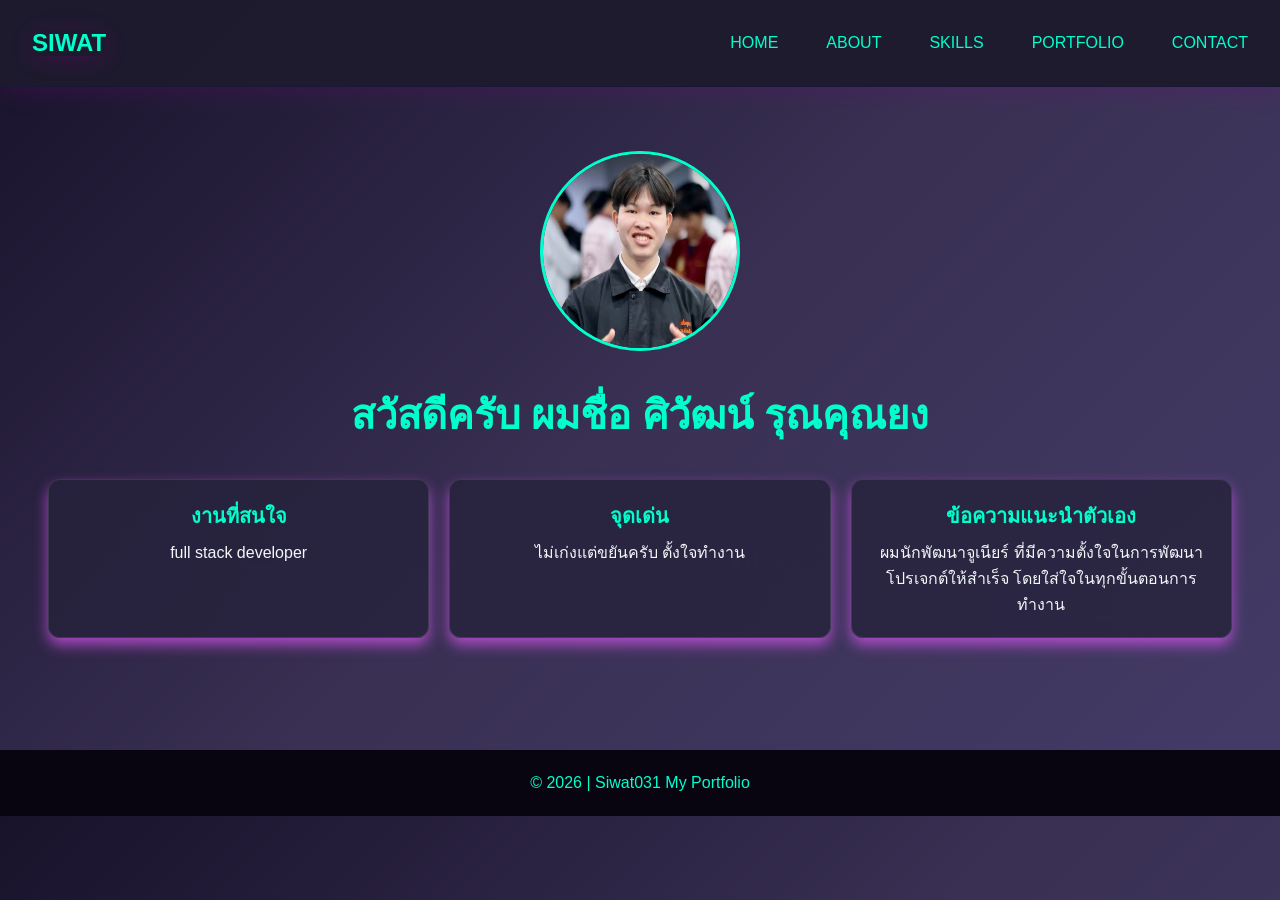
<file: index.html>
<!DOCTYPE html>
<html lang="en">
<head>
    <meta charset="UTF-8">
    <meta name="viewport" content="width=device-width, initial-scale=1.0">
    <title>Home | Siwat Portfolio</title>
    <link rel="stylesheet" href="css/styles.css">
</head>
<body>
    <!--ส่วนหัว: main-header -->
    <header class="main-header">
        <!--logo -->
        <div class="logo">
            <a href="index.html">SIWAT</a>
        </div>
        <!-- แถบเมนูฝั่งขวา: navbar -->
        <nav class="navbar">
                <a href="index.html" class="nav-link active">HOME</a>
                <a href="about.html" class="nav-link">ABOUT</a>
                <a href="skills.html" class="nav-link">SKILLS</a>
                <a href="portfolio.html" class="nav-link">PORTFOLIO</a>
                <a href="contact.html" class="nav-link">CONTACT</a>
        </nav>
    </header>

    <!--ส่วนต้อนรับ hero-section -->
    <section class="hero-section">
        
        <!-- รูปโปรไฟล์: profile-wrapper -->
        <div class="profile-wrapper">
            <img src="image/MyProfile.png" alt="รูปหน้าโปรไฟล์" >
        </div>

        <!-- ความแนะนำตัว: hero-content -->
        <div class="hero-content">
            <!--hero-title -->
            <h1 class="hero-title">สวัสดีครับ ผมชื่อ ศิวัฒน์ รุณคุณยง</h1>
            <!--hero-subtitle grid -->
            <div class="hero-subtitle-card-grid">

                <div class="hero-subtitle-card">
                    <h3 class="hero-subtitle">งานที่สนใจ</h3>
                    <p class="subtitle">full stack developer</p>
                </div>

                <div class="hero-subtitle-card">
                    <h3 class="hero-subtitle">จุดเด่น</h3>
                    <p class="subtitle">ไม่เก่งแต่ขยันครับ ตั้งใจทำงาน</p>
                </div>

                <div class="hero-subtitle-card">
                    <h3 class="hero-subtitle">ข้อความแนะนำตัวเอง</h3>
                    <p class="subtitle">ผมนักพัฒนาจูเนียร์ ที่มีความตั้งใจในการพัฒนาโปรเจกต์ให้สำเร็จ โดยใส่ใจในทุกขั้นตอนการทำงาน</p>
                </div>

            </div>
        </div>

    </section>

    <footer class="main-footer">
        <p>&copy; 2026 | Siwat031 My Portfolio</p>
    </footer>
</body>
</html>
</file>
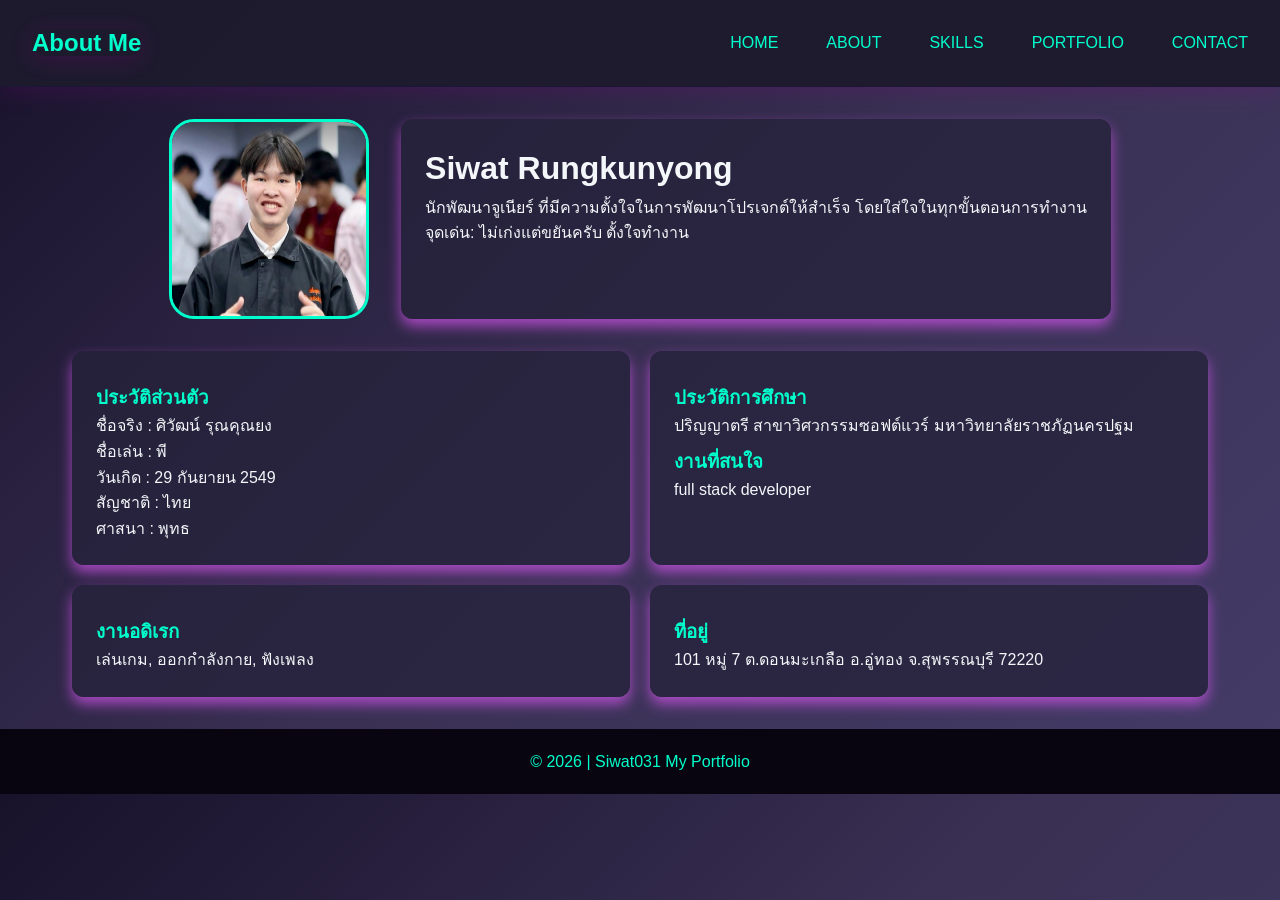
<file: about.html>
<!DOCTYPE html>
<html lang="en">
<head>
    <meta charset="UTF-8">
    <meta name="viewport" content="width=device-width, initial-scale=1.0">
    <title>About Me | Siwat Portfolio</title>

    <link rel="stylesheet" href="css/styles.css">
</head>
<body>
    <header class="main-header">
        <!--logo -->
        <div class="logo">
            <a href="index.html">About Me</a>
        </div>
        <!-- แถบเมนูฝั่งขวา: navbar -->
        <nav class="navbar">
                <a href="index.html" class="nav-link active">HOME</a>
                <a href="about.html" class="nav-link">ABOUT</a>
                <a href="skills.html" class="nav-link">SKILLS</a>
                <a href="portfolio.html" class="nav-link">PORTFOLIO</a>
                <a href="contact.html" class="nav-link">CONTACT</a>
        </nav>
    </header>

    <main class="main-container">

        <div class="main-profile-content">
            <div class="profile">
            <img src="image/MyProfile.png" alt="รูปหน้าโปรไฟล์" >
            </div>
            <div class="profile-info">
                <h1>Siwat Rungkunyong</h1>
                <p>นักพัฒนาจูเนียร์ ที่มีความตั้งใจในการพัฒนาโปรเจกต์ให้สำเร็จ โดยใส่ใจในทุกขั้นตอนการทำงาน</p>
                <p>จุดเด่น: ไม่เก่งแต่ขยันครับ ตั้งใจทำงาน</p>
            </div>
        </div>

        <div class="about-body-container">
            <div class="about-body-card-grid">
                <div class="about-body-card">
                    <h3 class="about-body-title">ประวัติส่วนตัว</h3>
                    <p class="about-body-subtitle">ชื่อจริง : ศิวัฒน์ รุณคุณยง</p>
                    <p class="about-body-subtitle">ชื่อเล่น : พี</p>
                    <p class="about-body-subtitle">วันเกิด : 29 กันยายน 2549</p>
                    <p class="about-body-subtitle">สัญชาติ : ไทย</p>
                    <p class="about-body-subtitle">ศาสนา : พุทธ</p>
                </div>

                <div class="about-body-card">
                    <h3 class="about-body-title">ประวัติการศึกษา</h3>
                    <p class="about-body-subtitle">ปริญญาตรี สาขาวิศวกรรมซอฟต์แวร์ มหาวิทยาลัยราชภัฏนครปฐม</p>
                    <h3 class="about-body-title">งานที่สนใจ</h3>
                    <p class="about-body-subtitle"> full stack developer</p>
                </div>

                <div class="about-body-card">
                    <h3 class="about-body-title">งานอดิเรก</h3>
                    <p class="about-body-subtitle">เล่นเกม, ออกกำลังกาย, ฟังเพลง</p>
                </div>

                <div class="about-body-card">
                    <h3 class="about-body-title">ที่อยู่</h3>
                    <p class="about-body-subtitle">101 หมู่ 7 ต.ดอนมะเกลือ อ.อู่ทอง จ.สุพรรณบุรี 72220</p>
                </div>
            </div>

        </div>

    </main>

    <footer class="main-footer">
        <p>&copy; 2026 | Siwat031 My Portfolio</p>
    </footer>
</body>
</html>
</file>
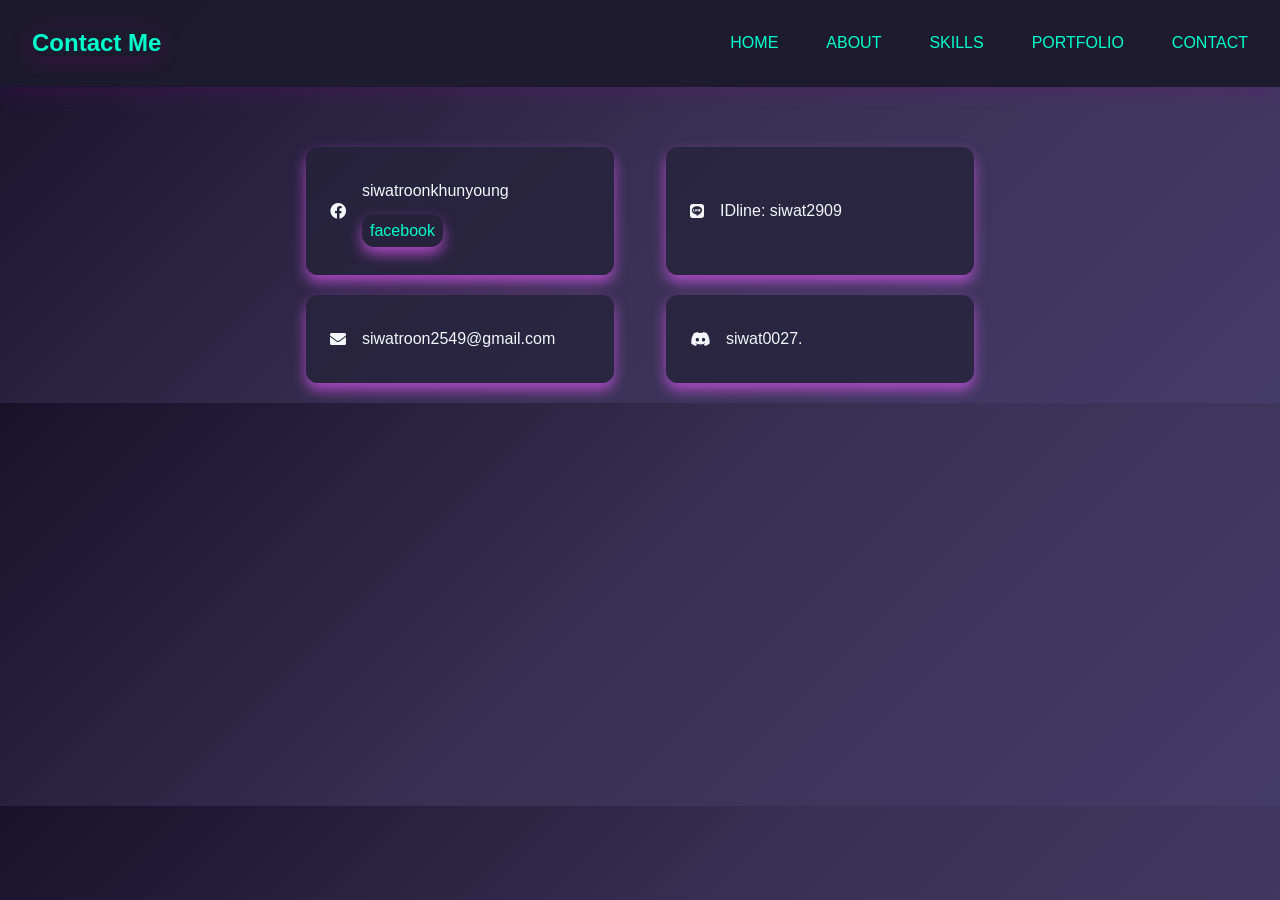
<file: contact.html>
<!DOCTYPE html>
<html lang="en">

<head>
    <meta charset="UTF-8">
    <meta name="viewport" content="width=device-width, initial-scale=1.0">
    <title>Contact Me | Siwat Portfolio</title>
    <link rel="stylesheet" href="css/styles.css">
    <!-- font awesome -->
    <link rel="stylesheet" href="https://cdnjs.cloudflare.com/ajax/libs/font-awesome/5.15.4/css/all.min.css">
</head>

<body>
    <header class="main-header">
        <!--logo -->
        <div class="logo">
            <a href="index.html">Contact Me</a>
        </div>
        <!-- แถบเมนูฝั่งขวา: navbar -->
        <nav class="navbar">
            <a href="index.html" class="nav-link active">HOME</a>
            <a href="about.html" class="nav-link">ABOUT</a>
            <a href="skills.html" class="nav-link">SKILLS</a>
            <a href="portfolio.html" class="nav-link">PORTFOLIO</a>
            <a href="contact.html" class="nav-link">CONTACT</a>
        </nav>
    </header>

    <main class="main-container-contact">
        <div class="card-grid-contact">

            <div class="contact-item">
                <span class="icon"><i class="fab fa-facebook"></i></span>
                <!-- แนะนำให้ใช้ FontAwesome หรือ SVG Icon แทน -->
                <div class="info-text">
                    <p>siwatroonkhunyoung</p>
                    <a href="https://www.facebook.com/share/19cRHhaZ3o/">facebook</a>
                </div>
            </div>

            <div class="contact-item">
                <span class="icon"><i class="fab fa-line"></i></span>
                <div class="info-text">
                    <p>IDline: siwat2909</p>
                </div>
            </div>

            <div class="contact-item">
                <span class="icon"><i class="fas fa-envelope"></i></span>
                <div class="info-text">
                    <p>siwatroon2549@gmail.com</p>
                </div>
            </div>

            <div class="contact-item">
                <span class="icon"><i class="fab fa-discord"></i></span>
                <div class="info-text">
                    <p>siwat0027.</p>
                </div>
            </div>
        </div>
    </main>
</body>


</html>
</file>
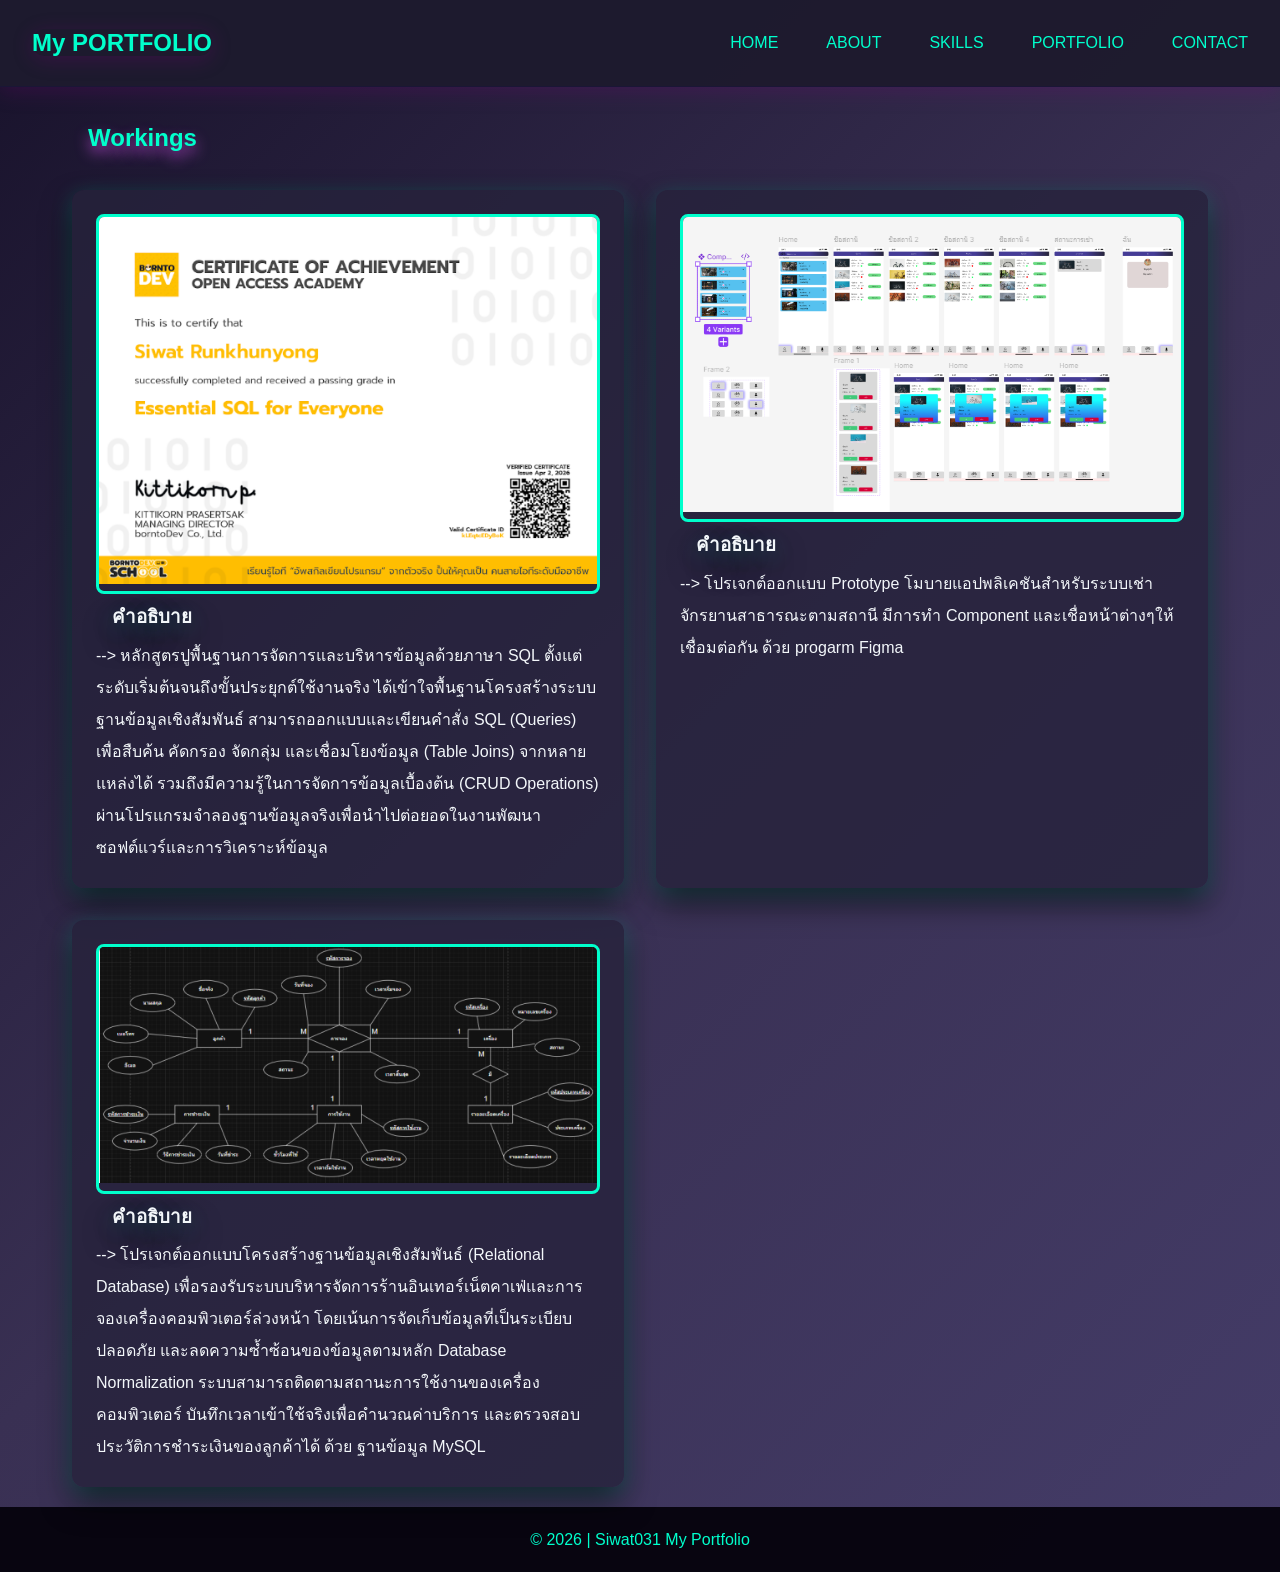
<file: portfolio.html>
<!DOCTYPE html>
<html lang="en">

<head>
    <meta charset="UTF-8">
    <meta name="viewport" content="width=device-width, initial-scale=1.0">
    <title>Projects | Siwat Portfolio</title>
    <link rel="stylesheet" href="css/styles.css">
</head>

<body>
    <header class="main-header">
        <!--logo -->
        <div class="logo">
            <a href="index.html">My PORTFOLIO</a>
        </div>
        <!-- แถบเมนูฝั่งขวา: navbar -->
        <nav class="navbar">
            <a href="index.html" class="nav-link active">HOME</a>
            <a href="about.html" class="nav-link">ABOUT</a>
            <a href="skills.html" class="nav-link">SKILLS</a>
            <a href="portfolio.html" class="nav-link">PORTFOLIO</a>
            <a href="contact.html" class="nav-link">CONTACT</a>
        </nav>
    </header>

    <main class="main-container-portfolio">
        <h2>Workings</h2>
        <div class="protfolio-card-grid">
            <div class="info-protfolio-card">
                <div class="info-photo-certificate"><img src="image/certificate_1.png" alt="รูปเกียรติบัต"></div>
                <h3>คำอธิบาย</h3>
                <p>--> หลักสูตรปูพื้นฐานการจัดการและบริหารข้อมูลด้วยภาษา SQL ตั้งแต่ระดับเริ่มต้นจนถึงขั้นประยุกต์ใช้งานจริง ได้เข้าใจพื้นฐานโครงสร้างระบบฐานข้อมูลเชิงสัมพันธ์ สามารถออกแบบและเขียนคำสั่ง SQL (Queries) เพื่อสืบค้น คัดกรอง จัดกลุ่ม และเชื่อมโยงข้อมูล (Table Joins) จากหลายแหล่งได้ รวมถึงมีความรู้ในการจัดการข้อมูลเบื้องต้น (CRUD Operations) ผ่านโปรแกรมจำลองฐานข้อมูลจริงเพื่อนำไปต่อยอดในงานพัฒนาซอฟต์แวร์และการวิเคราะห์ข้อมูล</p>
            </div>

            <div class="info-protfolio-card">
                <div class="info-photo-certificate"><img src="image/certificate_figma_2.png" alt="รูปเกียรติบัต"></div>
                <h3>คำอธิบาย</h3>
                <p>--> โปรเจกต์ออกแบบ Prototype โมบายแอปพลิเคชันสำหรับระบบเช่าจักรยานสาธารณะตามสถานี มีการทำ Component และเชื่อหน้าต่างๆให้เชื่อมต่อกัน ด้วย progarm Figma</p>
            </div>

            <div class="info-protfolio-card">
                <div class="info-photo-certificate"><img src="image/certificate_mySQL_3.png" alt="รูปเกียรติบัต"></div>
                <h3>คำอธิบาย</h3>
                <p>--> โปรเจกต์ออกแบบโครงสร้างฐานข้อมูลเชิงสัมพันธ์ (Relational Database) เพื่อรองรับระบบบริหารจัดการร้านอินเทอร์เน็ตคาเฟ่และการจองเครื่องคอมพิวเตอร์ล่วงหน้า โดยเน้นการจัดเก็บข้อมูลที่เป็นระเบียบ ปลอดภัย และลดความซ้ำซ้อนของข้อมูลตามหลัก Database Normalization ระบบสามารถติดตามสถานะการใช้งานของเครื่องคอมพิวเตอร์ บันทึกเวลาเข้าใช้จริงเพื่อคำนวณค่าบริการ และตรวจสอบประวัติการชำระเงินของลูกค้าได้  ด้วย ฐานข้อมูล MySQL</p>
            </div>
        </div>
    </main>

    <footer class="main-footer">
        <p>&copy; 2026 | Siwat031 My Portfolio</p>
    </footer>
</body>

</html>
</file>
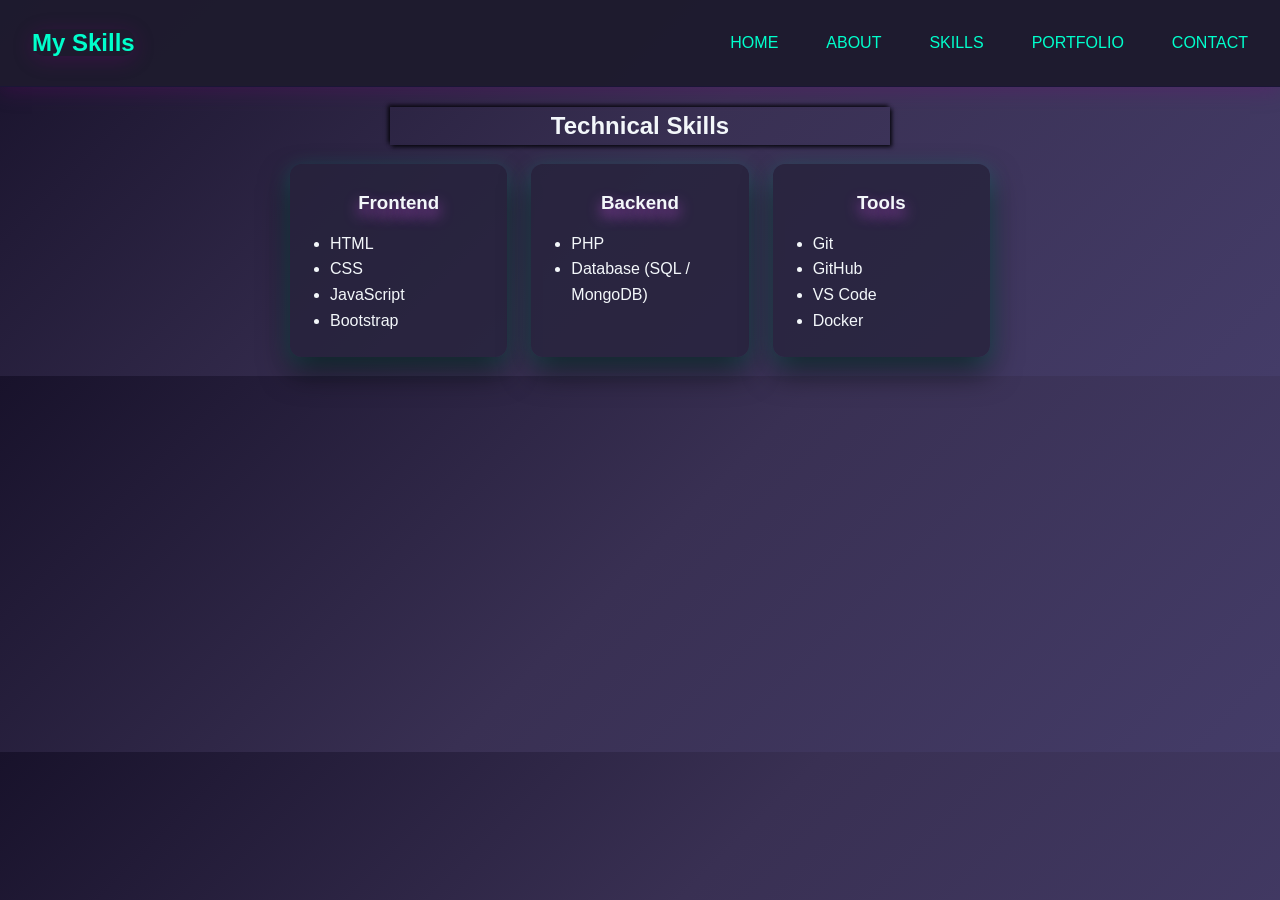
<file: skills.html>
<!DOCTYPE html>
<html lang="en">
<head>
    <meta charset="UTF-8">
    <meta name="viewport" content="width=device-width, initial-scale=1.0">
    <title>My Skills | Siwat Portfolio</title>
    <link rel="stylesheet" href="css/styles.css">
</head>
<body>
    <header class="main-header">
        <!--logo -->
        <div class="logo">
            <a href="index.html">My Skills</a>
        </div>
        <!-- แถบเมนูฝั่งขวา: navbar -->
        <nav class="navbar">
                <a href="index.html" class="nav-link active">HOME</a>
                <a href="about.html" class="nav-link">ABOUT</a>
                <a href="skills.html" class="nav-link">SKILLS</a>
                <a href="portfolio.html" class="nav-link">PORTFOLIO</a>
                <a href="contact.html" class="nav-link">CONTACT</a>
        </nav>
    </header>

    <main class="main-container-skills">
        <h2>Technical Skills</h2>

        <div class="card-grid-skills">

            <div class="content-card">
                <h3>Frontend</h3>
                <ul>
                    <li>HTML</li>
                    <li>CSS</li>
                    <li>JavaScript</li>
                    <li>Bootstrap</li>
                </ul>
            </div>

            <div class="content-card">
                <h3>Backend</h3>
                <ul>
                    <li>PHP</li>
                    <li>Database (SQL / MongoDB)</li>
                </ul>
            </div>

            <div class="content-card">
                <h3>Tools</h3>
                <ul>
                    <li>Git</li>
                    <li>GitHub</li>
                    <li>VS Code</li>
                    <li>Docker</li>
                </ul>
            </div>

        </div>
    </main>
</body>
</html>
</file>
<file: css/styles.css>
*{
    margin: 0;
    padding: 0;
    box-sizing: border-box;
}
:root{
    /* สีข้อความ */
    --primary-color: #00ffcc;
    --dark-color: #000000;
    --light-color: #f3f7fa;
    --nav-color: #ff00ff;


    /* สีพื้นหลัง */
    --bg-primary-color: linear-gradient(135deg, #18122B 0%, #393053 50%, #443C68 100%);
    --bg-main-header-color: rgba(30, 27, 46, 0.979);
    --bg-navbar-color: #362aa0e1;
    --bg-card-subtitle-light-color: rgba(30, 27, 46, 0.6);
    --bg-card-subtitle-color:  rgba(38, 34, 59, 0.8);
    --bg-footer-color:  rgba(7, 4, 14, 0.966);


    
    /* เงา */
    --box-shadow: 0 4px 20px rgba(128, 0, 128, 0.25);
    --box-shadow-hover: 0 7px 14px rgba(216, 86, 241, 0.712);
    --box-shadow-title: 2px 2px 4px rgba(5, 5, 10, 0.9),-2px -2px 4px rgba(5, 5, 10, 0.9);
    --box-shadow-card:  0 7px 14px rgba(216, 86, 241, 0.712);
    --box-shadow-card2: 0 15px 30px rgba(0, 0, 0, 0.6),  0 5px 20px rgba(0, 255, 204, 0.25);
}

body{
    font-family: 'Space Grotesk', sans-serif;
    line-height: 1.6;
    font-size: 16px;
    scroll-behavior: smooth;

    background: var(--bg-primary-color);

    /* padding-bottom: 4.4rem; */
}
/* =========================================================
                 INDEX SECTION หน้า 1
 ========================================================= */
/* ===========================
   MAIN HEADER
 =========================== */
.main-header{
    display: flex;
    justify-content: space-between;
    align-items: center;
    padding: 0.5rem 1rem;

    border-bottom: 1.5px solid #1a1636;
    background-color: var(--bg-main-header-color);
    box-shadow: var(--box-shadow);

    position: sticky;
    top: 0;
    z-index: 1000;
}
.logo{
    font-size: 1.5rem;
    font-weight: bold;

    padding: 1rem;
}
.logo a{
    color: var(--primary-color);
    box-shadow: var(--box-shadow);
    text-decoration: none;

    border-radius: 0.8rem;
}

.navbar{
    display: flex;
    align-items: center;
    gap: 1rem;
}
.navbar a{
    color: var(--primary-color);
    background-color: var(--bg-primary-color);
    border-radius: 0.8rem;

    text-decoration: none;
    padding: 1rem;
   
    transition:  0.5s;
}
.navbar a:hover{
    color: var(--nav-color);
    background-color: var(--primary-color);
    box-shadow: var(--box-shadow-hover);

    font-weight: bold;
}

/* ===========================
        hero-section
================================ */
.hero-section{
    color: var(--dark-color);
    padding: 4rem 1rem;
}

.profile-wrapper{
    width: 200px;
    height: 200px;
    margin: 0 auto 0;
    border-radius: 50%;

    overflow: hidden;
    /* object-fit: cover; */

    border: 3px solid #00ffcc;
}
.profile-wrapper img{
    width: 100%;
    height: 100%; 
}

.hero-content{
    margin-top: 2rem;  
    text-align: center;
}

.hero-title{
    font-size: 2.5rem;
    font-weight: bold;

    color: var(--primary-color);
    margin-bottom: 1rem;
}


.hero-subtitle-card-grid{
    display: flex;
    justify-content: center;
    margin: 2rem 2rem;
    gap: 1.25rem;
}

.hero-subtitle-card{
    /* max-width: 350px;
    min-width: 350px; */
    width: 100%;

    padding: 1.25rem;
    margin-bottom: 1rem;

    border-radius: 0.75rem;
    background-color: var(--bg-card-subtitle-color);
    box-shadow: var(--box-shadow-card);
    backdrop-filter: blur(50px);
    border: 1px solid rgba(255, 255, 255, 0.1)

}

.hero-subtitle-card:hover {
    border-color: #00ffcc;
    background-color: var(--bg-card-subtitle-light-color);
    box-shadow: var(--box-shadow-card2);
}

.hero-subtitle{
    font-size: 1.25rem;
    font-weight: bold;

    color: var(--primary-color);

    margin-bottom: 0.5rem;

}
.subtitle{
    font-size: 1rem;
    color: var(--light-color);  


}

/* ==============================================
                    ABOUT SECTION หน้า 2
 ============================================== */

/* main container */
.main-container{
    max-width: 1200px;
    margin: 0 auto;
}

.main-profile-content{
    display: flex;
    justify-content: center;

    gap: 2rem;
    margin: 2rem;
}

.profile{
    width: 200px;
    height: 200px;
    border-radius: 25px;

    overflow: hidden;
    object-fit: cover;

    border: 3px solid #00ffcc;
}
.profile img{
    width: 100%;
    height: 100%; 
}

.profile-info{
    background-color: var(--bg-card-subtitle-color);
    box-shadow: var(--box-shadow-card);
    color: var(--light-color);

    border-radius: 0.75rem;
    padding: 1.5rem;
}

.about-body-container{
    margin: 2rem;
    justify-content: center;
}
.about-body-card-grid{
    display: grid;
    grid-template-columns: repeat(2, 1fr);


    gap: 1.25rem;
    margin-top: 2rem;
}

.about-body-card{
    background-color: var(--bg-card-subtitle-color);
    box-shadow: var(--box-shadow-card);
    color: var(--light-color);

    border-radius: 0.75rem;
    padding: 1.5rem;
}
.about-body-card h3{
    color: var(--primary-color);
    margin: 0.5rem 0 0 0;
}

/* =========================================================
                 SKILLS SECTION หน้า 3
 ========================================================= */

.main-container-skills{
    max-width: 1200px;
    margin: 0 auto;

}
.main-container-skills h2{
    width: 500px;
    text-align: center;
    margin: 1.2rem auto;

    color: var(--light-color);
    box-shadow: var(--box-shadow-title);
}

.card-grid-skills{
    max-width: 700px;

    display: grid;
    grid-template-columns: repeat(3, 1fr);
    justify-content: center;

    gap: 1.5rem;
    margin:1.2rem auto;
}

.content-card{
    background-color: var(--bg-card-subtitle-color);
    box-shadow: var(--box-shadow-card2);
    color: var(--light-color);

    border-radius: 0.75rem;
    padding: 1.5rem;
}
.content-card h3{
    text-align: center;
    margin-bottom: 0.8rem;

    text-shadow: var(--box-shadow-card);
}
.content-card li{
    margin:0 1rem;
}

/* =========================================================
                 PORTFOLIO SECTION หน้า 4
 ========================================================= */

.main-container-portfolio{
    max-width: 1200px;
    margin: 0 auto;
    
}
.main-container-portfolio h2{
    color: var(--primary-color);
    text-shadow: var(--box-shadow-hover);
    margin: 2rem 3rem;
}

.protfolio-card-grid{
    display: grid;
    grid-template-columns: repeat(2 ,1fr);

    max-width: 100%;

    gap: 2rem;
    margin:1.2rem 2rem;
}

.info-photo-certificate{
    width: 100%;
    height: auto;
    border-radius: 8px;

    overflow: hidden;
    object-fit: contain;

    border: 3px solid #00ffcc;
}
.info-photo-certificate img{
    width: 100%;
    height: auto;
}

.info-protfolio-card{
    background-color: var(--bg-card-subtitle-color);
    box-shadow: var(--box-shadow-card2);
    color: var(--light-color);

    border-radius: 0.75rem;
    padding: 1.5rem;

    
}
.info-protfolio-card h3{
    text-shadow: var(--box-shadow-card2);

    margin: 0.5rem 1rem;
}
.info-protfolio-card p{
    line-height: 2;
}





/* =========================================================
                 CONTACT SECTION หน้า 5
 ========================================================= */

.main-container-contact{
    max-width: 1200px;
    margin: 0 auto;
}

.card-grid-contact{
    max-width: 700px;

    display: grid;
    grid-template-columns: repeat(2, 1fr);
    justify-content: center;

    gap: 1.25rem;
    margin: 60px auto 1.2rem;
}

.contact-item{
    background-color: var(--bg-card-subtitle-color);
    box-shadow: var(--box-shadow-card);
    color: var(--light-color);

    border-radius: 0.75rem;
    padding: 1.5rem;
}

.contact-item{
    display: flex;
    align-items: center;

    gap: 1rem;
    margin: 0 1rem;
}

.info-text{
    line-height: 2.5rem;
}

.info-text a{
    color: var(--primary-color);
    background-color: var(--bg-card-subtitle-color);
    box-shadow: var(--box-shadow-card);
    border-radius: 0.8rem;
    text-decoration: none;

    margin-top: 2rem;
    padding: 0.5rem;

    transition: all 0.5s;
}

.info-text a:hover{
    color: var(--nav-color);
    background-color: var(--primary-color);
    box-shadow: var(--box-shadow-hover);

    font-weight: bold;
}


/* ==============================
            Footer
 ==============================     */

.main-footer{
    color: var(--primary-color);
    background-color: var(--bg-footer-color);

    text-align: center;

    padding: 1.25rem;
    margin-top: auto;
}


/* ==============================
        Responsive Design
 ==============================     */
 

    @media (max-width:768px) {
    .main-header{
        flex-direction: column;
    }

    .navbar{
    margin: 0 1rem;
    }
    .navbar a{
    padding: 0.5rem;
    }
   

    .hero-subtitle-card-grid{
    display: grid;
    grid-template-columns: repeat(2, 1fr);
    margin: 0 2rem;

    }
    .hero-subtitle-card{
    padding: 0.8rem;
    }

    /* about body */
    .main-profile-content{
    flex-direction: column;
    }
    .profile{
    margin: 0 auto;
    }

    .about-body-card-grid{
    display: grid;
    grid-template-columns: repeat(1, 1fr);
    }

    .card-grid-contact{
    display: grid;
    grid-template-columns: repeat(1, 1fr);

    }

    .main-container-skills h2{
    margin: 1.2rem auto 1.2rem;
    }

    .card-grid-skills{
    display: grid;
    grid-template-columns: repeat(2, 1fr);
    margin: 0 1.5rem;
    }

    .protfolio-card-grid{
    display: grid;
    grid-template-columns: repeat(1 ,1fr);
    margin: 0 2rem;
    }

    .main-container-portfolio h2{
    text-align: center;
    }
}




    @media (max-width:540px) {

    .hero-subtitle-card-grid{
    display: grid;
    grid-template-columns: 1fr;

    }

    .main-header{
    position: relative;
}

    .navbar {
        flex-direction: column;
        width: 100%;
        

    }
    .navbar a{
    display: block;
    width: 100%;
    text-align: center;
}


    
   .hero-subtitle-card-grid{
    padding: 0 3.5rem;
    }

    .main-container-skills h2{
        Width: 100%;
        text-align: center;
        margin: 1.2rem auto;
    }

    .card-grid-skills{
    display: grid;
    grid-template-columns: repeat(1, 1fr);

    margin: 0 1.5rem;
    }
}
</file>
